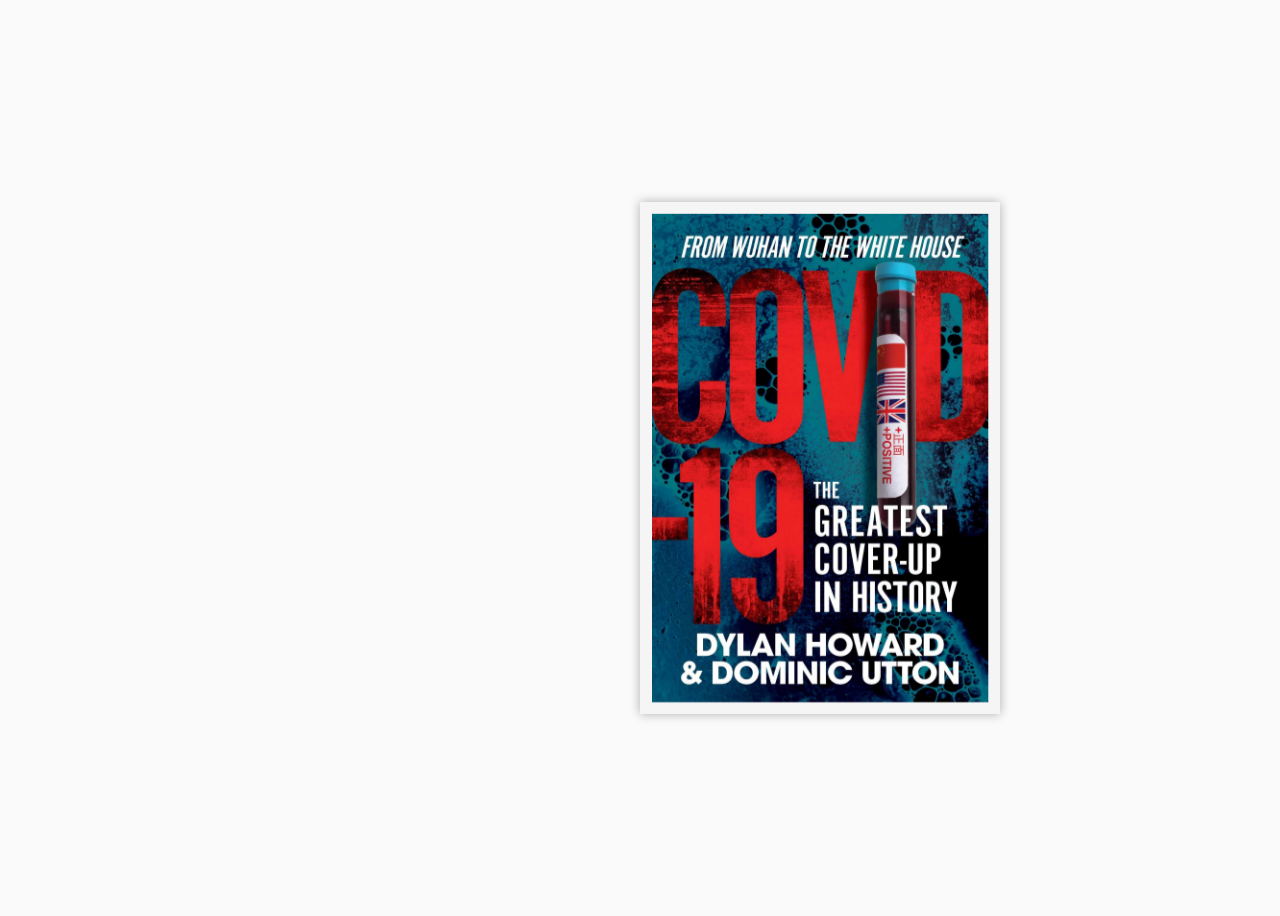
<file: index.html>
<!DOCTYPE html>
<html lang="en">
  <head>
    <meta charset="UTF-8" />
    <meta http-equiv="X-UA-Compatible" content="IE=edge" />
    <meta name="viewport" content="width=device-width, initial-scale=1.0" />
    <title>Covid</title>
    <link rel="stylesheet" href="index1.css" />
  </head>
  <body>
    <div class="cover">
      <div class="book">
        <label for="page-1" class="book__page book__page--1"> </label>

        <label for="page-2" class="book__page book__page--4">
          <div class="page__content">
            <div class="page__content-blockquote">
              <p class="page__content-blockquote-text">
                How to download covid vaccination certificate?
              </p>

              <span class="page__content-blockquote-reference"
                ></span
              >
              <ul>
                <li>Visit the Play store to download and install the Digi-Locker app if you haven’t already.</li>
                <li>Now go through the registration process in the app by entering details like Name, DOB, gender, Security Pin, Mobile number, Aadhar number, and Email ID.</li>
                <li>Now after the registration, navigate through the Central Government tab and click on the Ministry of Health and Family Welfare (MoHFW).</li>
                <li>You will see an option labeled as “Vaccine Certificate”.</li>
                <li>Click on the Vaccine Certificate link and enter your 13 Digit Reference ID to download the Covid Vaccine Certificate.</li>

              </ul>
            </div>

            <div class="page__number">3</div>
          </div>
        </label>
        <input type="radio" name="page" id="page-1" />
        <input type="radio" name="page" id="page-2" />
        <label class="book__page book__page--2">
          <div class="book__page-front">
            <div class="page__content">
              <img
                src="ww.jpg"
                alt=""
              />
            </div>
          </div>
          <div class="book__page-back">
            <div class="page__content">
              <h1 class="page__content-title">Covid-19</h1>

              <h6>Please vaccinate yourself</h6></a>
             
              <div class="page__number">2</div>
              <h1>Covid Vaccine</h1>
              <h5>But it’s not vaccines that will stop the pandemic, it’s vaccination. We must ensure fair and equitable access to vaccines, and ensure every country
                 receives them and can roll them out to protect their people, starting with the most vulnerable.</h5>
            </div>
          </div>
        </label>
      </div>
    </div>
  </body>
</html>
</file>
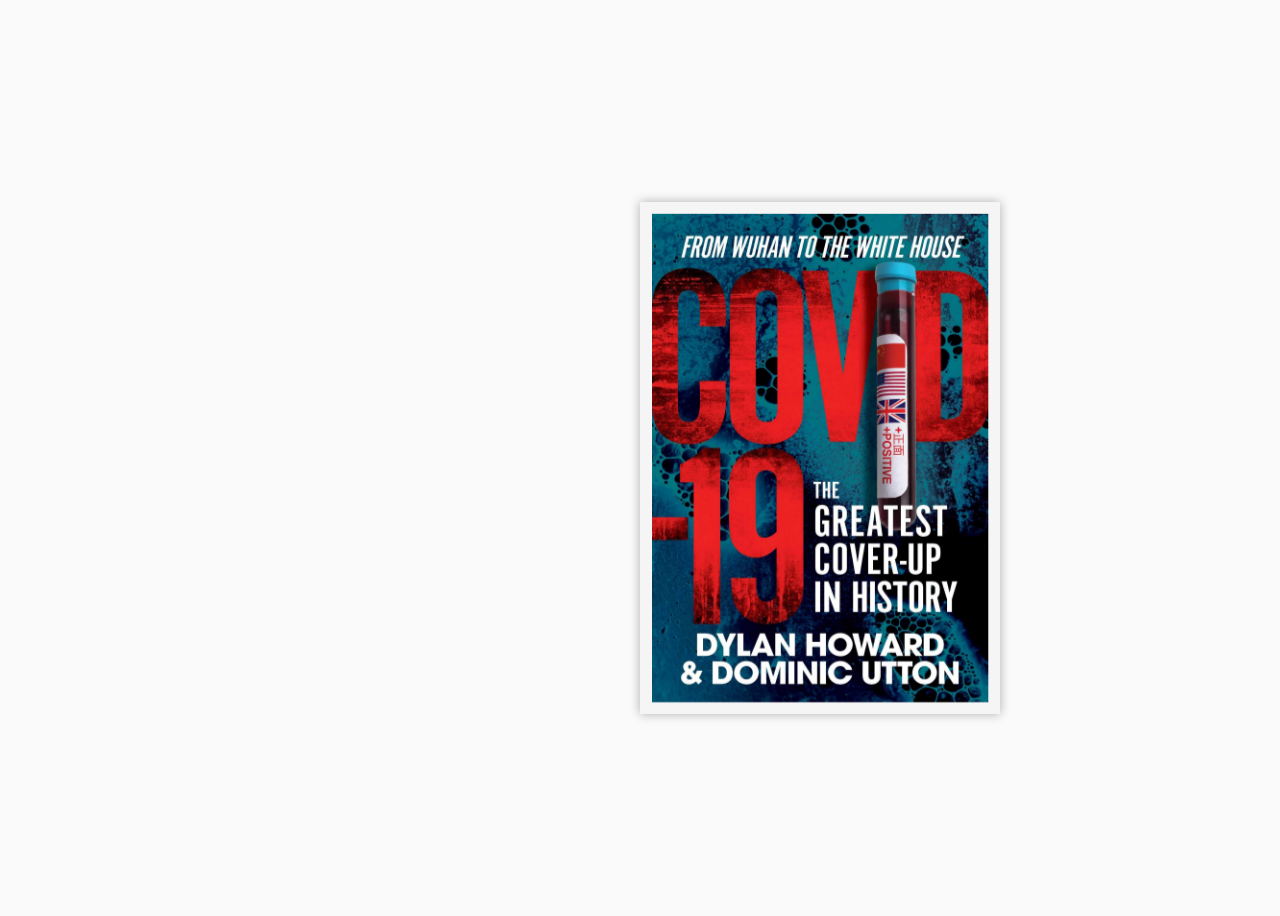
<file: index1.html>
<!DOCTYPE html>
<html lang="en">
  <head>
    <meta charset="UTF-8" />
    <meta http-equiv="X-UA-Compatible" content="IE=edge" />
    <meta name="viewport" content="width=device-width, initial-scale=1.0" />
    <title>Covid</title>
    <link rel="stylesheet" href="index1.css" />
  </head>
  <body>
    <div class="cover">
      <div class="book">
        <label for="page-1" class="book__page book__page--1"> </label>

        <label for="page-2" class="book__page book__page--4">
          <div class="page__content">
            <div class="page__content-blockquote">
              <p class="page__content-blockquote-text">
                How to download covid vaccination certificate?
              </p>

              <span class="page__content-blockquote-reference"
                ></span
              >
              <ul>
                <li>Visit the Play store to download and install the Digi-Locker app if you haven’t already.</li>
                <li>Now go through the registration process in the app by entering details like Name, DOB, gender, Security Pin, Mobile number, Aadhar number, and Email ID.</li>
                <li>Now after the registration, navigate through the Central Government tab and click on the Ministry of Health and Family Welfare (MoHFW).</li>
                <li>You will see an option labeled as “Vaccine Certificate”.</li>
                <li>Click on the Vaccine Certificate link and enter your 13 Digit Reference ID to download the Covid Vaccine Certificate.</li>

              </ul>
            </div>

            <div class="page__number">3</div>
          </div>
        </label>
        <input type="radio" name="page" id="page-1" />
        <input type="radio" name="page" id="page-2" />
        <label class="book__page book__page--2">
          <div class="book__page-front">
            <div class="page__content">
              <img
                src="ww.jpg"
                alt=""
              />
            </div>
          </div>
          <div class="book__page-back">
            <div class="page__content">
              <h1 class="page__content-title">Covid-19</h1>

              <h6>Please vaccinate yourself</h6></a>
             
              <div class="page__number">2</div>
              <h1>Covid Vaccine</h1>
              <h5>But it’s not vaccines that will stop the pandemic, it’s vaccination. We must ensure fair and equitable access to vaccines, and ensure every country
                 receives them and can roll them out to protect their people, starting with the most vulnerable.</h5>
            </div>
          </div>
        </label>
      </div>
    </div>
  </body>
</html>
</file>
<file: index1.css>
@import url("https://fonts.googleapis.com/css?family=Cormorant+Garamond:300,400,600|Tulpen+One&display=swap");:root{--body-bg: #fafafa;--page-bg: #f5f5f5;--dark-text: #2a2935;--baseline: 12px;--book-title: "Tulpen One", sans-serif;--title: "Cormorant Garamond", serif;--body: "Cormorant Garamond", serif;--base-size: var(--baseline) * 1.2}*{box-sizing:border-box}body{overflow:hidden;background-color:var(--body-bg);height:100vh;display:flex;flex-direction:column;align-items:center;justify-content:center}.cover{width:calc(var(--baseline) * 60);height:calc(var(--baseline) * 42.6)}.book{width:100%;height:100%;display:flex;perspective:1200px}.book__page{position:relative;width:50%;height:100%;display:grid;transform:rotateY(0deg);transition:transform 0.9s cubic-bezier(0.645, 0.045, 0.355, 1);transform-origin:0% 0%;background-color:var(--page-bg)}.book__page--1{cursor:pointer;overflow:hidden;text-align:center;display:flex;justify-content:center;align-items:center;font-size:40px;text-transform:capitalize;background-color:transparent}.book__page--2{position:absolute;right:0;pointer-events:none;transform-style:preserve-3d;background-color:var(--page-bg)}.book__page--4{cursor:pointer;padding:0 calc(var(--baseline) * 3);box-shadow:0 0 10px rgba(0,0,0,0.3)}.book__page-front{position:absolute;width:100%;height:100%;transform:rotateY(0deg) translateZ(1px)}.book__page-back{position:absolute;width:100%;height:100%;padding:0 calc(var(--baseline) * 1.8);transform:rotateY(180deg) translateZ(1px)}.book__page .page__content{padding:var(--baseline);height:100%;position:relative;text-align:center;overflow:hidden}.book__page .page__content img{width:100%;height:100%}.book__page .page__content-book-title{font-family:var(--book-title);font-size:calc(var(--base-size) * 3);font-weight:bold;text-transform:uppercase;letter-spacing:3px;color:var(--dark-text);margin-top:calc(var(--baseline) * 5);margin-bottom:calc(var(--baseline) * 2)}.book__page .page__content-author{font-family:var(--title);font-size:calc(var(--base-size) * 1.2);font-weight:100;text-transform:uppercase;color:var(--dark-text);border-top:1px solid var(--dark-text);border-bottom:1px solid var(--dark-text);display:inline-block;padding:calc(var(--baseline) / 2) calc(var(--baseline) / 5);margin-bottom:calc(var(--baseline) * 6)}.book__page .page__content-blockquote-text{font-family:var(--title);font-size:30px;font-style:italic;text-align:justify}.book__page .page__content-blockquote-reference{font-family:var(--title);font-size:calc(var(--base-size) * 0.7);margin-top:calc(var(--baseline) * 0.3);float:right;text-transform:uppercase}.book__page .page__number{position:absolute;bottom:var(--baseline);width:calc(100% - (var(--baseline) * 2));font-family:var(--title);font-size:calc(var(--base-size) * 0.67);text-align:center}.book input[type="radio"]{display:none}.book input[type="radio"]:checked+.book__page{transition:transform 0.9s cubic-bezier(0.645, 0.045, 0.355, 1);transform:rotateY(-180deg)}.github{background-color:#ff9a8b;background-image:linear-gradient(90deg, #ff9a8b 0%, #ff6a88 55%, #ff99ac 100%);padding:10px 20px;color:white;margin-top:40px;border-radius:7px;text-decoration:none}
/*# sourceMappingURL=index1.css.map */
</file>
